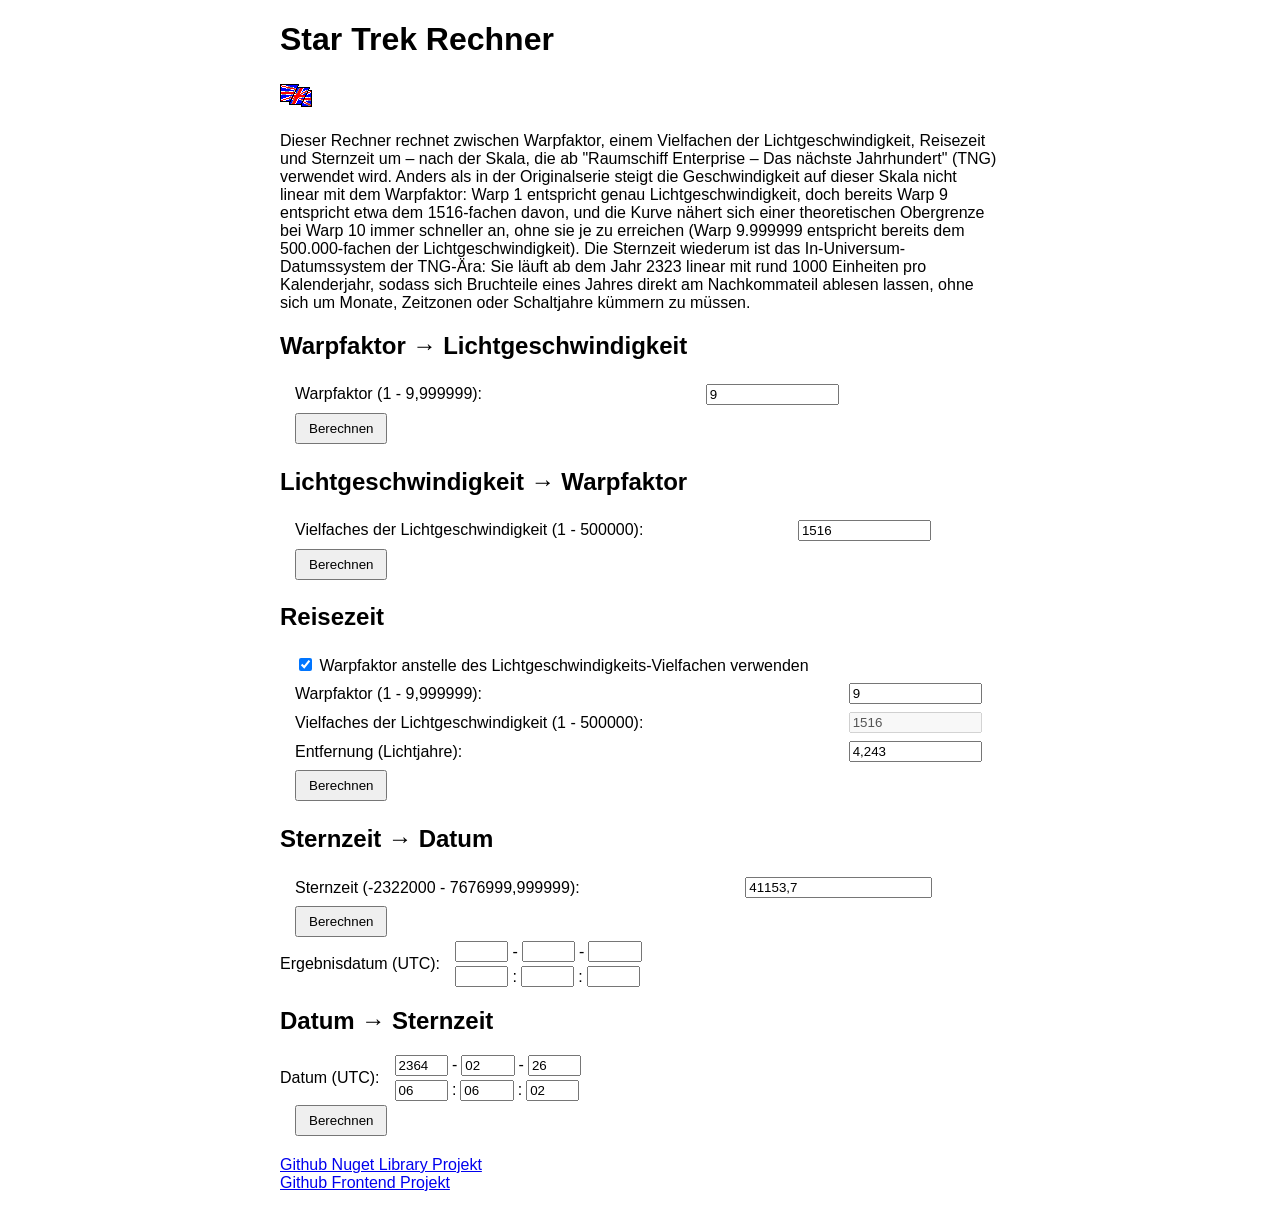
<file: Web/index.html>
<!DOCTYPE HTML>
<html lang="de">
    <head>
        <title>Star Trek Rechner - Warpfaktor, Lichtgeschwindigkeit &amp; Sternzeit-Umrechner</title>
        <meta http-equiv="content-type" content="text/html; charset=utf-8" />
        <meta name="viewport" content="width=device-width, initial-scale=1" />
        <meta name="description" content="Kostenloser Online Star Trek Rechner: Wandle Warpfaktor in Lichtgeschwindigkeit um, Lichtgeschwindigkeit in Warpfaktor, berechne die Reisezeit und wandle zwischen Sternzeit und Kalenderdatum um." />
        <meta name="keywords" content="Star Trek, Star Trek Rechner, Warpfaktor, Warpgeschwindigkeit, Lichtgeschwindigkeit Rechner, Sternzeit Umrechner, Sternzeit Rechner, Reisezeit Rechner, Star Trek TNG" />
        <meta name="author" content="DJDoena" />
        <meta name="robots" content="index, follow" />
        <link rel="canonical" href="https://doena-soft.de/StarTrekCalc/index.html" />
        <link rel="alternate" hreflang="de" href="https://doena-soft.de/StarTrekCalc/index.html" />
        <link rel="alternate" hreflang="en" href="https://doena-soft.de/StarTrekCalc/en/index.html" />
        <meta property="og:title" content="Star Trek Rechner" />
        <meta property="og:description" content="Wandle Warpfaktor in Lichtgeschwindigkeit um, Lichtgeschwindigkeit in Warpfaktor, Reisezeit und Sternzeit in Kalenderdatum." />
        <meta property="og:type" content="website" />
        <meta property="og:url" content="https://doena-soft.de/StarTrekCalc/index.html" />
        <meta property="og:locale" content="de_DE" />
        <script src="StarTrekCalculatorSolver.js"></script>
        <script src="StarTrekCalculator.js"></script>
        <link rel="stylesheet" href="StarTrekCalculator.css" />
    </head>
    <body style="font-family: Verdana, Geneva, sans-serif;" onload="toggleTravelTimeInputMode();">
        <h1>Star Trek Rechner</h1>
        <p><a href="en/"><img src="english.gif" alt="to english page" style="border-width: 0px;" /></a></p>
        <p>
            Dieser Rechner rechnet zwischen Warpfaktor, einem Vielfachen der Lichtgeschwindigkeit,
            Reisezeit und Sternzeit um – nach der Skala, die ab &quot;Raumschiff Enterprise – Das
            nächste Jahrhundert&quot; (TNG) verwendet wird. Anders als in der Originalserie steigt die
            Geschwindigkeit auf dieser Skala nicht linear mit dem Warpfaktor: Warp 1 entspricht genau
            Lichtgeschwindigkeit, doch bereits Warp 9 entspricht etwa dem 1516-fachen davon, und die
            Kurve nähert sich einer theoretischen Obergrenze bei Warp 10 immer schneller an, ohne sie je
            zu erreichen (Warp 9.999999 entspricht bereits dem 500.000-fachen der Lichtgeschwindigkeit).
            Die Sternzeit wiederum ist das In-Universum-Datumssystem der TNG-Ära: Sie läuft ab dem Jahr
            2323 linear mit rund 1000 Einheiten pro Kalenderjahr, sodass sich Bruchteile eines Jahres
            direkt am Nachkommateil ablesen lassen, ohne sich um Monate, Zeitzonen oder Schaltjahre
            kümmern zu müssen.
        </p>

        <h2>Warpfaktor &rarr; Lichtgeschwindigkeit</h2>
        <form>
            <table>
                <tr>
                    <td>Warpfaktor (1 - 9,999999):</td>
                    <td><input type="text" inputmode="decimal" id="warpFactorInput" value="9" /></td>
                </tr>
                <tr>
                    <td><input type="button" value="Berechnen" onClick="calculateWarpToLightSpeed('de');" /></td>
                    <td id="warpToLightSpeedOutput"></td>
                </tr>
            </table>
        </form>

        <h2>Lichtgeschwindigkeit &rarr; Warpfaktor</h2>
        <form>
            <table>
                <tr>
                    <td>Vielfaches der Lichtgeschwindigkeit (1 - 500000):</td>
                    <td><input type="text" inputmode="decimal" id="lightSpeedInput" class="input-wide" value="1516" /></td>
                </tr>
                <tr>
                    <td><input type="button" value="Berechnen" onClick="calculateLightSpeedToWarp('de');" /></td>
                    <td id="lightSpeedToWarpOutput"></td>
                </tr>
            </table>
        </form>

        <h2>Reisezeit</h2>
        <form>
            <table>
                <tr>
                    <td><input type="checkbox" id="travelTimeUseWarp" checked onClick="toggleTravelTimeInputMode();" /> Warpfaktor anstelle des Lichtgeschwindigkeits-Vielfachen verwenden</td>
                    <td></td>
                </tr>
                <tr>
                    <td>Warpfaktor (1 - 9,999999):</td>
                    <td><input type="text" inputmode="decimal" id="travelTimeWarpInput" class="input-wide" value="9" /></td>
                </tr>
                <tr>
                    <td>Vielfaches der Lichtgeschwindigkeit (1 - 500000):</td>
                    <td><input type="text" inputmode="decimal" id="travelTimeLightSpeedInput" class="input-wide" value="1516" disabled /></td>
                </tr>
                <tr>
                    <td>Entfernung (Lichtjahre):</td>
                    <td><input type="text" inputmode="decimal" id="travelTimeLightYearsInput" class="input-wide" value="4,243" /></td>
                </tr>
                <tr>
                    <td><input type="button" value="Berechnen" onClick="calculateTravelTime('de');" /></td>
                    <td id="travelTimeOutput"></td>
                </tr>
            </table>
        </form>

        <h2>Sternzeit &rarr; Datum</h2>
        <form>
            <table>
                <tr>
                    <td>Sternzeit (-2322000 - 7676999,999999):</td>
                    <td><input type="text" inputmode="decimal" id="stardateInput" class="input-xwide" value="41153,7" /></td>
                </tr>
                <tr>
                    <td><input type="button" value="Berechnen" onClick="calculateStardateToNormalDate('de');" /></td>
                    <td id="stardateToNormalDateOutput"></td>
                </tr>
                <tr class="dt-tr">
                    <td>Ergebnisdatum (UTC):</td>
                    <td>
                        <span class="dt-group">
                            <span class="dt-row">
                                <input type="number" id="stardateResultYear" class="dt-year" readonly /> -
                                <input type="text" id="stardateResultMonth" inputmode="numeric" pattern="[0-9]{2}" maxlength="2" readonly /> -
                                <input type="text" id="stardateResultDay" inputmode="numeric" pattern="[0-9]{2}" maxlength="2" readonly />
                            </span>
                            <span class="dt-row">
                                <input type="text" id="stardateResultHour" inputmode="numeric" pattern="[0-9]{2}" maxlength="2" readonly /> :
                                <input type="text" id="stardateResultMinute" inputmode="numeric" pattern="[0-9]{2}" maxlength="2" readonly /> :
                                <input type="text" id="stardateResultSecond" inputmode="numeric" pattern="[0-9]{2}" maxlength="2" readonly />
                            </span>
                        </span>
                    </td>
                </tr>
            </table>
        </form>

        <h2>Datum &rarr; Sternzeit</h2>
        <form>
            <table>
                <tr class="dt-tr">
                    <td>Datum (UTC):</td>
                    <td>
                        <span class="dt-group">
                            <span class="dt-row">
                                <input type="number" id="normalDateYear" class="dt-year" value="2364" /> -
                                <input type="text" id="normalDateMonth" inputmode="numeric" pattern="[0-9]{2}" maxlength="2" value="02" /> -
                                <input type="text" id="normalDateDay" inputmode="numeric" pattern="[0-9]{2}" maxlength="2" value="26" />
                            </span>
                            <span class="dt-row">
                                <input type="text" id="normalDateHour" inputmode="numeric" pattern="[0-9]{2}" maxlength="2" value="06" /> :
                                <input type="text" id="normalDateMinute" inputmode="numeric" pattern="[0-9]{2}" maxlength="2" value="06" /> :
                                <input type="text" id="normalDateSecond" inputmode="numeric" pattern="[0-9]{2}" maxlength="2" value="02" />
                            </span>
                        </span>
                    </td>
                </tr>
                <tr>
                    <td><input type="button" value="Berechnen" onClick="calculateNormalDateToStardate('de');" /></td>
                    <td id="normalDateToStardateOutput"></td>
                </tr>
            </table>
        </form>
        <p>
            <a href="https://github.com/DJDoena/DoenaSoft.StarTrekCalculator">Github Nuget Library Projekt</a><br />
            <a href="https://github.com/DJDoena/StarTrekCalculator">Github Frontend Projekt</a>
        </p>
    </body>
</html>
</file>
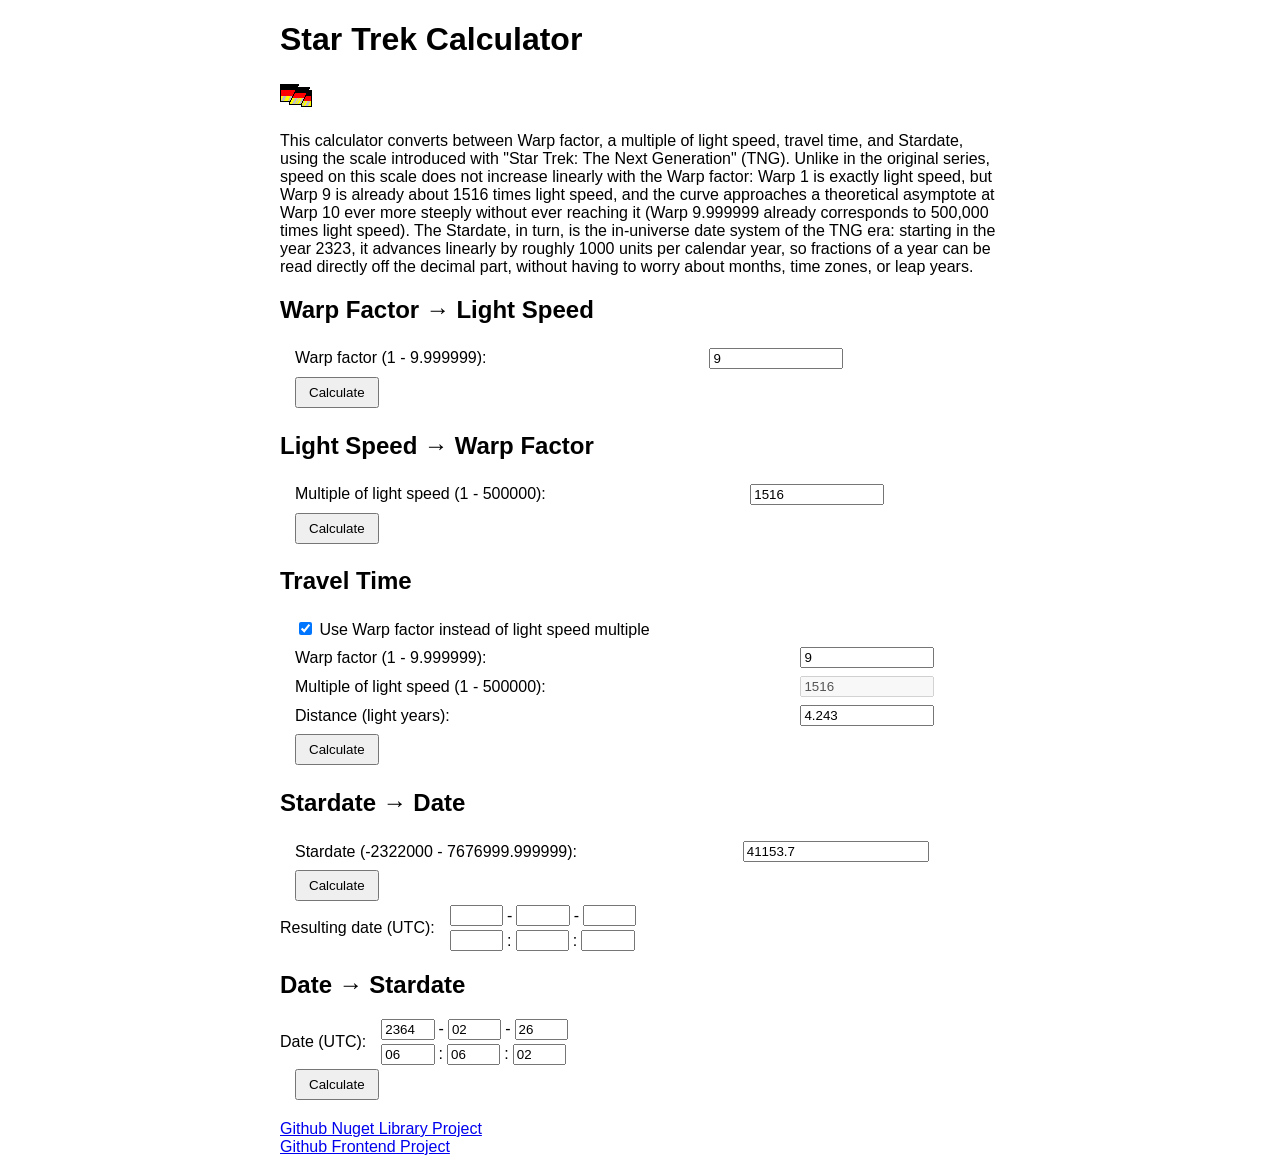
<file: Web/en/index.html>
<!DOCTYPE HTML>
<html lang="en">
    <head>
        <title>Star Trek Calculator - Warp Factor, Light Speed &amp; Stardate Converter</title>
        <meta http-equiv="content-type" content="text/html; charset=utf-8" />
        <meta name="viewport" content="width=device-width, initial-scale=1" />
        <meta name="description" content="Free online Star Trek calculator: convert Warp factor to light speed, light speed to Warp factor, calculate travel time, and convert between Stardates and calendar dates." />
        <meta name="keywords" content="Star Trek, Star Trek calculator, Warp factor, Warp speed, light speed calculator, Stardate converter, Stardate calculator, travel time calculator, Star Trek TNG" />
        <meta name="author" content="DJDoena" />
        <meta name="robots" content="index, follow" />
        <link rel="canonical" href="https://doena-soft.de/StarTrekCalc/en/index.html" />
        <link rel="alternate" hreflang="en" href="https://doena-soft.de/StarTrekCalc/en/index.html" />
        <link rel="alternate" hreflang="de" href="https://doena-soft.de/StarTrekCalc/index.html" />
        <meta property="og:title" content="Star Trek Calculator" />
        <meta property="og:description" content="Convert Warp factor to light speed, light speed to Warp factor, travel time, and Stardates to calendar dates." />
        <meta property="og:type" content="website" />
        <meta property="og:url" content="https://doena-soft.de/StarTrekCalc/en/index.html" />
        <meta property="og:locale" content="en_US" />
        <script src="../StarTrekCalculatorSolver.js"></script>
        <script src="../StarTrekCalculator.js"></script>
        <link rel="stylesheet" href="../StarTrekCalculator.css" />
    </head>
    <body style="font-family: Verdana, Geneva, sans-serif;" onload="toggleTravelTimeInputMode();">
        <h1>Star Trek Calculator</h1>
        <p><a href="../"><img src="../german.gif" alt="zur deutschen Seite" style="border-width: 0px;" /></a></p>
        <p>
            This calculator converts between Warp factor, a multiple of light speed, travel time,
            and Stardate, using the scale introduced with "Star Trek: The Next Generation" (TNG).
            Unlike in the original series, speed on this scale does not increase linearly with the
            Warp factor: Warp 1 is exactly light speed, but Warp 9 is already about 1516 times light
            speed, and the curve approaches a theoretical asymptote at Warp 10 ever more steeply
            without ever reaching it (Warp 9.999999 already corresponds to 500,000 times light
            speed). The Stardate, in turn, is the in-universe date system of the TNG era: starting
            in the year 2323, it advances linearly by roughly 1000 units per calendar year, so
            fractions of a year can be read directly off the decimal part, without having to worry
            about months, time zones, or leap years.
        </p>

        <h2>Warp Factor &rarr; Light Speed</h2>
        <form>
            <table>
                <tr>
                    <td>Warp factor (1 - 9.999999):</td>
                    <td><input type="text" inputmode="decimal" id="warpFactorInput" value="9" /></td>
                </tr>
                <tr>
                    <td><input type="button" value="Calculate" onClick="calculateWarpToLightSpeed('en');" /></td>
                    <td id="warpToLightSpeedOutput"></td>
                </tr>
            </table>
        </form>

        <h2>Light Speed &rarr; Warp Factor</h2>
        <form>
            <table>
                <tr>
                    <td>Multiple of light speed (1 - 500000):</td>
                    <td><input type="text" inputmode="decimal" id="lightSpeedInput" class="input-wide" value="1516" /></td>
                </tr>
                <tr>
                    <td><input type="button" value="Calculate" onClick="calculateLightSpeedToWarp('en');" /></td>
                    <td id="lightSpeedToWarpOutput"></td>
                </tr>
            </table>
        </form>

        <h2>Travel Time</h2>
        <form>
            <table>
                <tr>
                    <td><input type="checkbox" id="travelTimeUseWarp" checked onClick="toggleTravelTimeInputMode();" /> Use Warp factor instead of light speed multiple</td>
                    <td></td>
                </tr>
                <tr>
                    <td>Warp factor (1 - 9.999999):</td>
                    <td><input type="text" inputmode="decimal" id="travelTimeWarpInput" class="input-wide" value="9" /></td>
                </tr>
                <tr>
                    <td>Multiple of light speed (1 - 500000):</td>
                    <td><input type="text" inputmode="decimal" id="travelTimeLightSpeedInput" class="input-wide" value="1516" disabled /></td>
                </tr>
                <tr>
                    <td>Distance (light years):</td>
                    <td><input type="text" inputmode="decimal" id="travelTimeLightYearsInput" class="input-wide" value="4.243" /></td>
                </tr>
                <tr>
                    <td><input type="button" value="Calculate" onClick="calculateTravelTime('en');" /></td>
                    <td id="travelTimeOutput"></td>
                </tr>
            </table>
        </form>

        <h2>Stardate &rarr; Date</h2>
        <form>
            <table>
                <tr>
                    <td>Stardate (-2322000 - 7676999.999999):</td>
                    <td><input type="text" inputmode="decimal" id="stardateInput" class="input-xwide" value="41153.7" /></td>
                </tr>
                <tr>
                    <td><input type="button" value="Calculate" onClick="calculateStardateToNormalDate('en');" /></td>
                    <td id="stardateToNormalDateOutput"></td>
                </tr>
                <tr class="dt-tr">
                    <td>Resulting date (UTC):</td>
                    <td>
                        <span class="dt-group">
                            <span class="dt-row">
                                <input type="number" id="stardateResultYear" class="dt-year" readonly /> -
                                <input type="text" id="stardateResultMonth" inputmode="numeric" pattern="[0-9]{2}" maxlength="2" readonly /> -
                                <input type="text" id="stardateResultDay" inputmode="numeric" pattern="[0-9]{2}" maxlength="2" readonly />
                            </span>
                            <span class="dt-row">
                                <input type="text" id="stardateResultHour" inputmode="numeric" pattern="[0-9]{2}" maxlength="2" readonly /> :
                                <input type="text" id="stardateResultMinute" inputmode="numeric" pattern="[0-9]{2}" maxlength="2" readonly /> :
                                <input type="text" id="stardateResultSecond" inputmode="numeric" pattern="[0-9]{2}" maxlength="2" readonly />
                            </span>
                        </span>
                    </td>
                </tr>
            </table>
        </form>

        <h2>Date &rarr; Stardate</h2>
        <form>
            <table>
                <tr class="dt-tr">
                    <td>Date (UTC):</td>
                    <td>
                        <span class="dt-group">
                            <span class="dt-row">
                                <input type="number" id="normalDateYear" class="dt-year" value="2364" /> -
                                <input type="text" id="normalDateMonth" inputmode="numeric" pattern="[0-9]{2}" maxlength="2" value="02" /> -
                                <input type="text" id="normalDateDay" inputmode="numeric" pattern="[0-9]{2}" maxlength="2" value="26" />
                            </span>
                            <span class="dt-row">
                                <input type="text" id="normalDateHour" inputmode="numeric" pattern="[0-9]{2}" maxlength="2" value="06" /> :
                                <input type="text" id="normalDateMinute" inputmode="numeric" pattern="[0-9]{2}" maxlength="2" value="06" /> :
                                <input type="text" id="normalDateSecond" inputmode="numeric" pattern="[0-9]{2}" maxlength="2" value="02" />
                            </span>
                        </span>
                    </td>
                </tr>
                <tr>
                    <td><input type="button" value="Calculate" onClick="calculateNormalDateToStardate('en');" /></td>
                    <td id="normalDateToStardateOutput"></td>
                </tr>
            </table>
        </form>
        <p>
            <a href="https://github.com/DJDoena/DoenaSoft.StarTrekCalculator">Github Nuget Library Project</a><br />
            <a href="https://github.com/DJDoena/StarTrekCalculator">Github Frontend Project</a>
        </p>
    </body>
</html>
</file>
<file: Web/StarTrekCalculator.css>
body
{
    max-width: 720px;
    margin: 0 auto;
    padding: 0 12px;
}

table
{
    width: 100%;
    border-collapse: collapse;
}

table td, table th
{
    padding: 4px 15px;
}

input[type="number"], input[type="text"]
{
    width: 4em;
    box-sizing: border-box;
}

input[type="button"]
{
    padding: 6px 12px;
}

.input-wide
{
    width: 7em;
}

.input-xwide
{
    width: 12em;
}

#stardateInput
{
    width: 14em;
    min-width: 14em;
}

#travelTimeWarpInput, #travelTimeLightSpeedInput, #travelTimeLightYearsInput, #lightSpeedInput, #warpFactorInput
{
    width: 10em;
    min-width: 10em;
}

.dt-group
{
    display: flex;
    flex-direction: column;
    gap: 4px;
}

.dt-row
{
    display: flex;
    flex-wrap: wrap;
    align-items: center;
    gap: 4px;
}

.dt-group input[type="number"], .dt-group input[type="text"]
{
    width: 4em;
}

tr.dt-tr
{
    display: flex;
    flex-wrap: wrap;
    align-items: center;
    column-gap: 15px;
    row-gap: 4px;
}

tr.dt-tr > td
{
    display: block;
    width: auto;
    padding: 0;
}

@media (max-width: 480px)
{
    table, tbody, tr, td
    {
        display: block;
        width: 100%;
    }

    table td
    {
        padding: 6px 0;
    }

    input[type="number"], input[type="text"], input[type="button"]
    {
        width: 100%;
    }

    .dt-group input[type="number"], .dt-group input[type="text"]
    {
        width: 4em;
    }

    #stardateInput
    {
        width: 100%;
        min-width: 0;
    }

    #travelTimeWarpInput, #travelTimeLightSpeedInput, #travelTimeLightYearsInput, #lightSpeedInput, #warpFactorInput
    {
        width: 100%;
        min-width: 0;
    }
}
</file>
